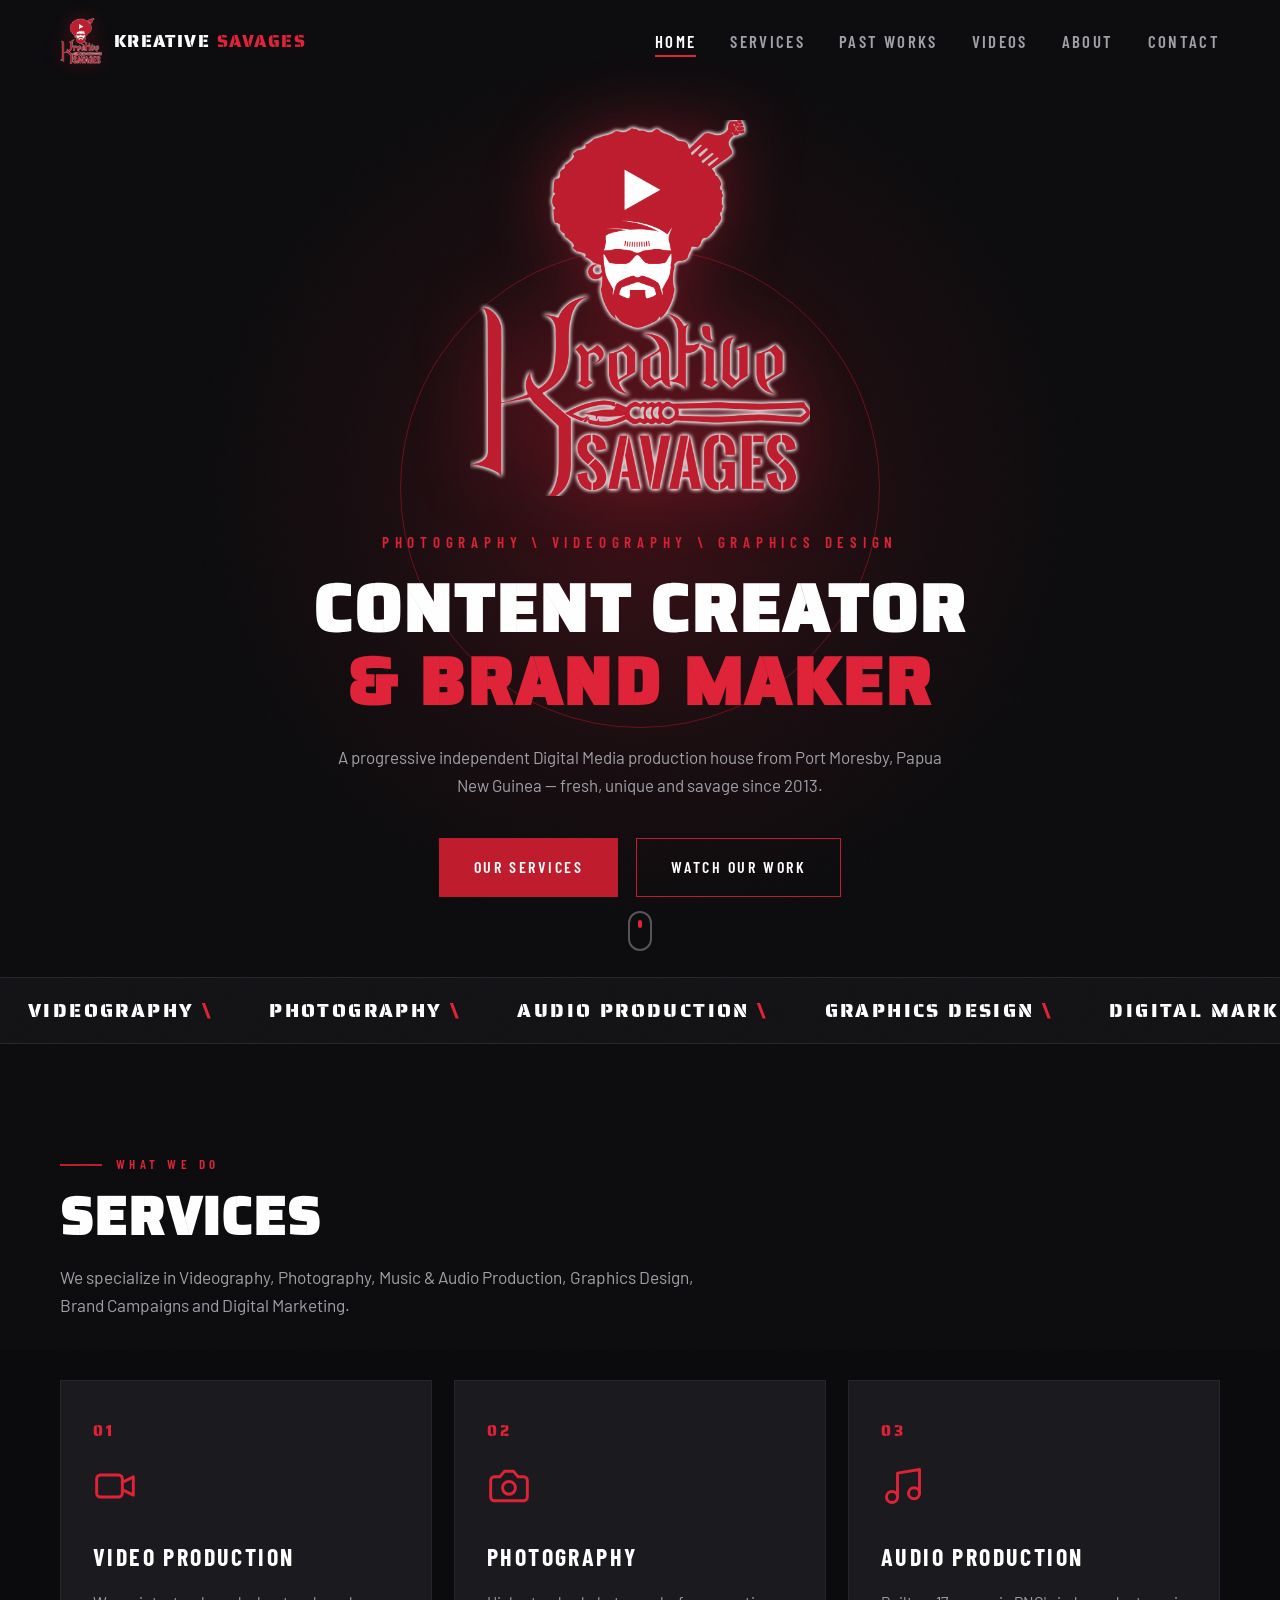
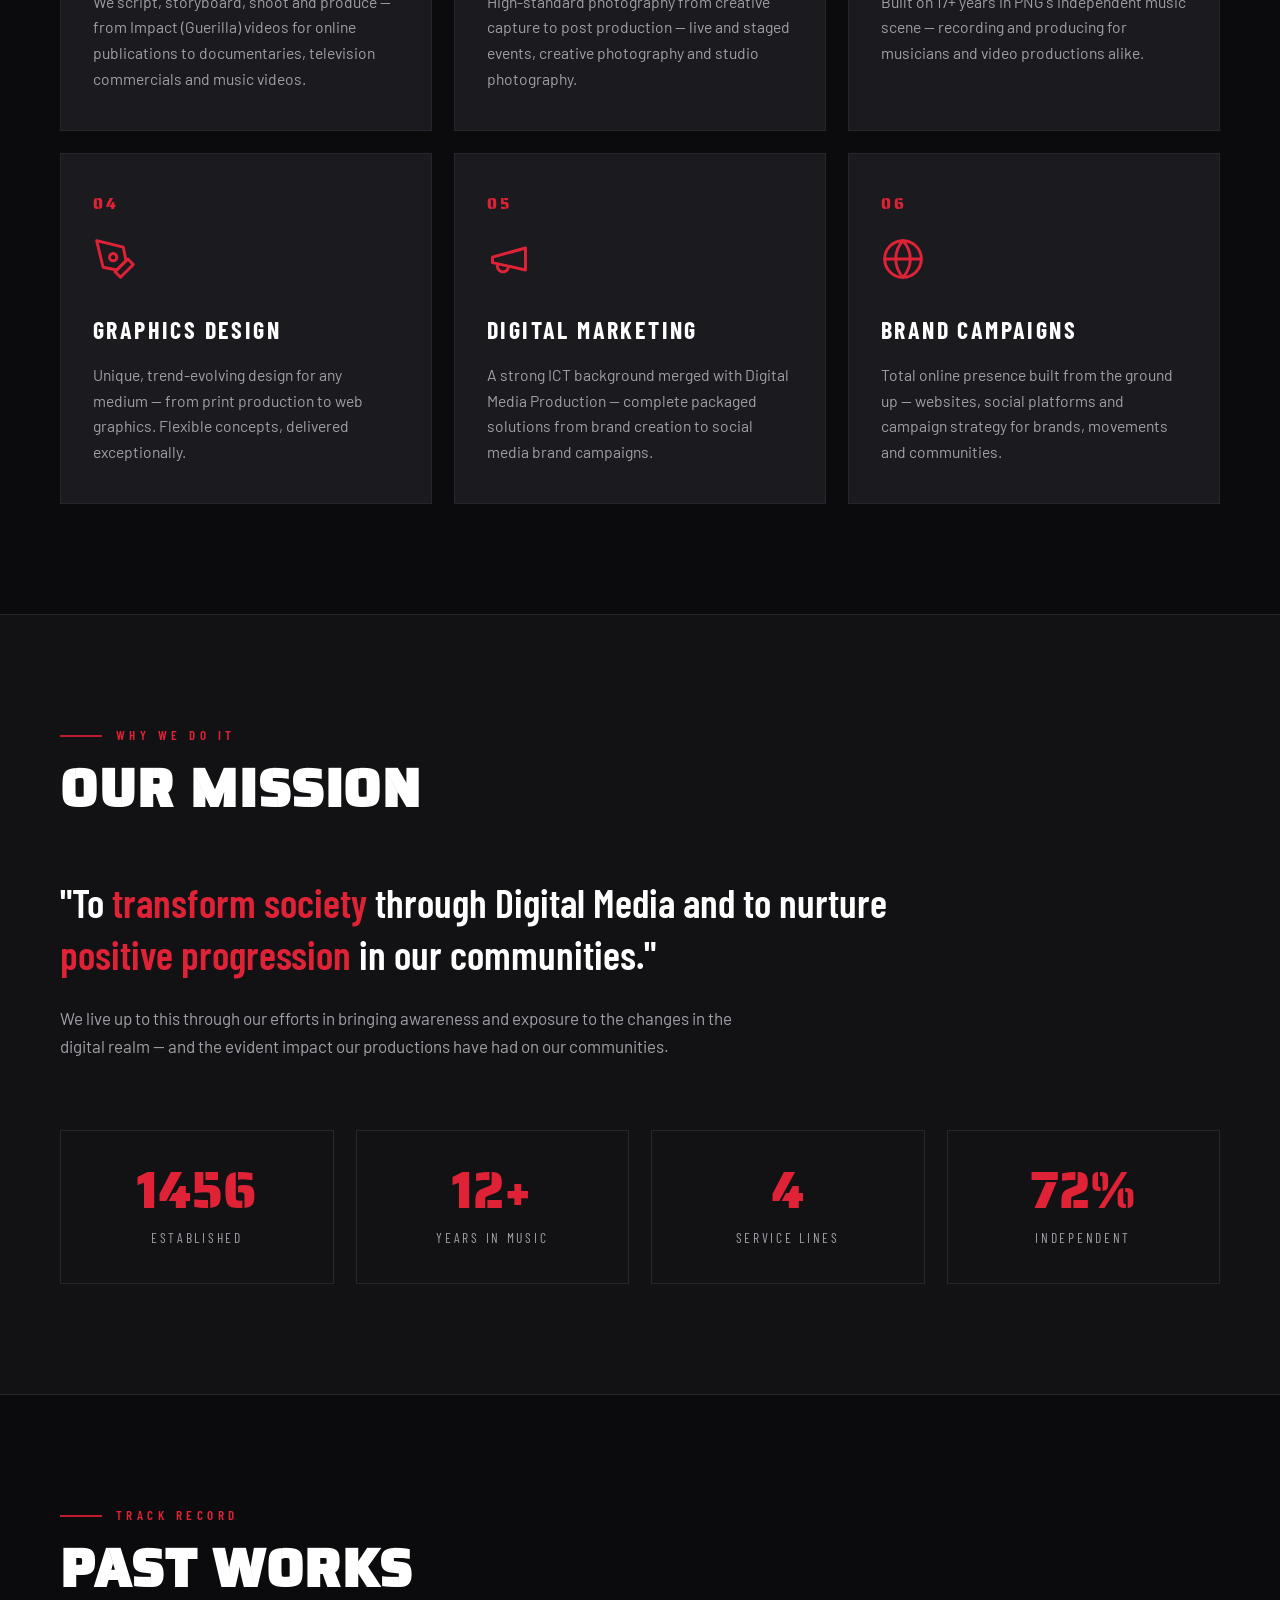
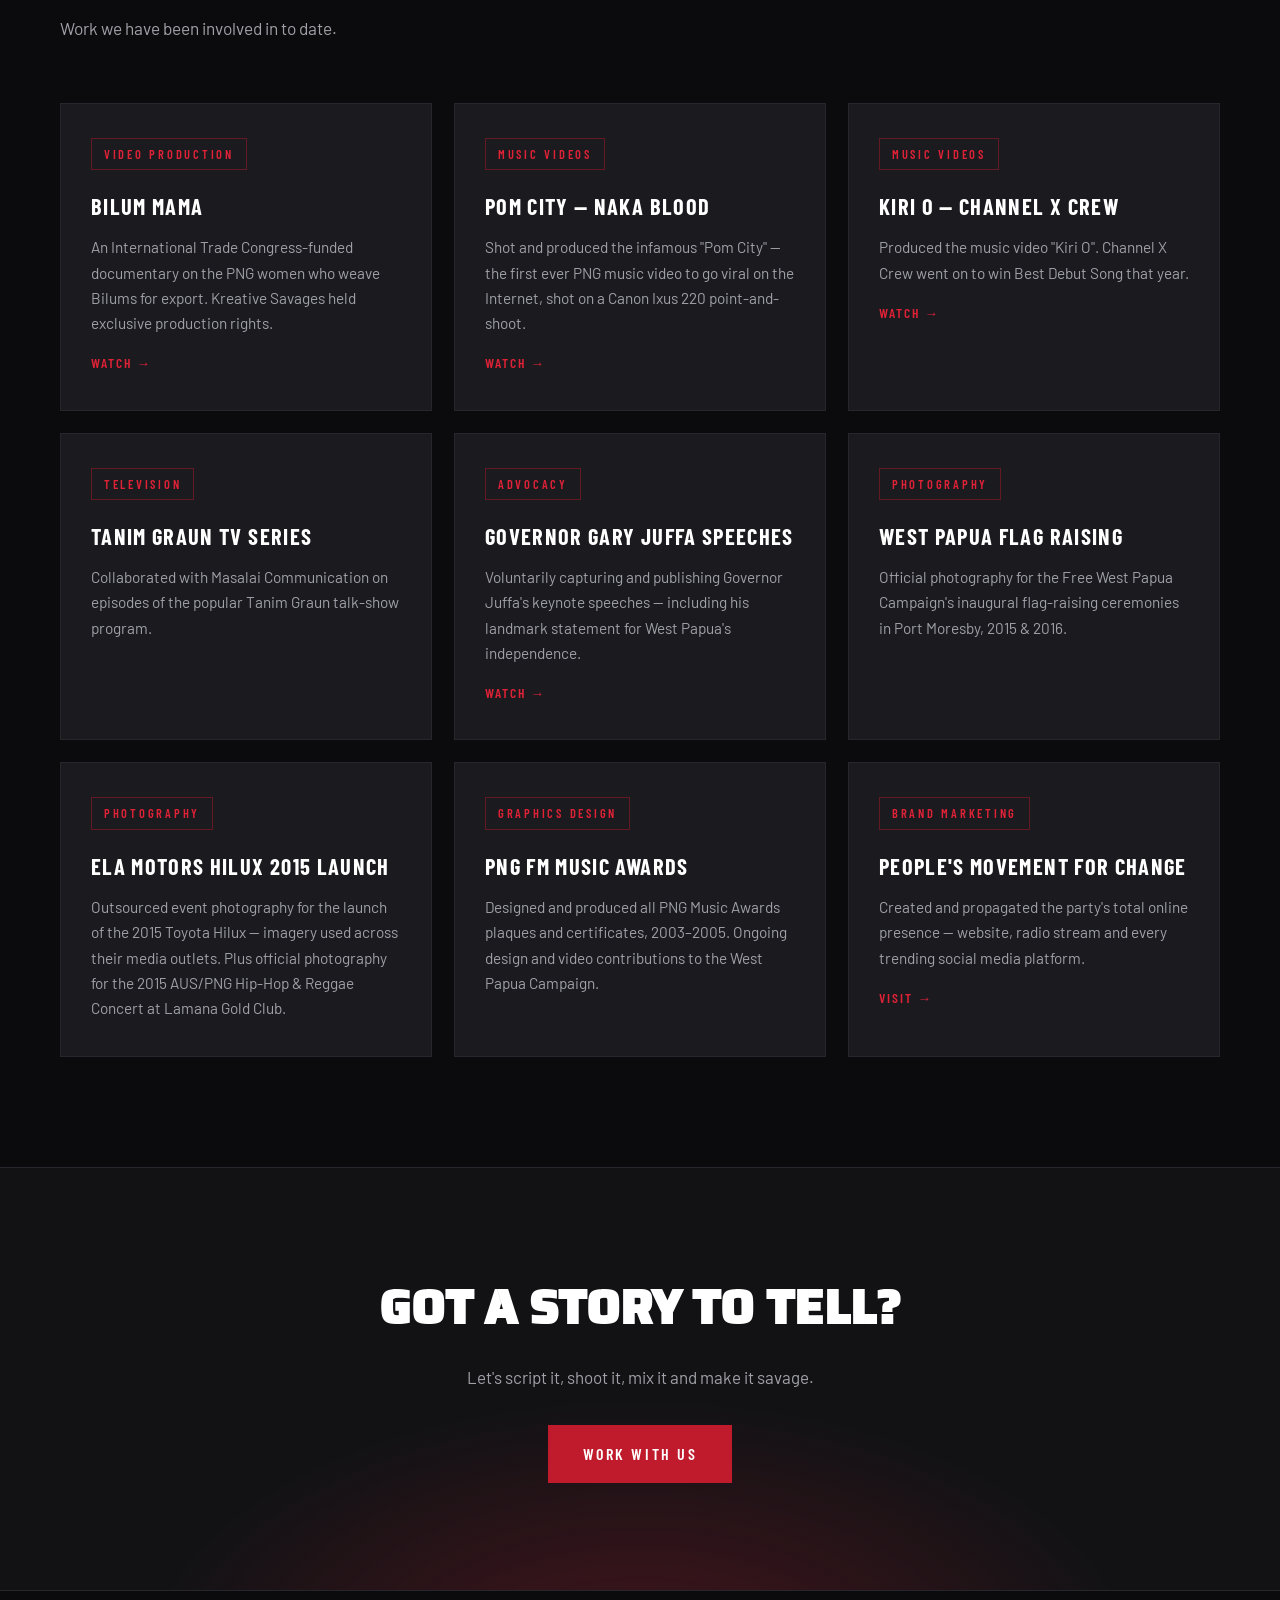
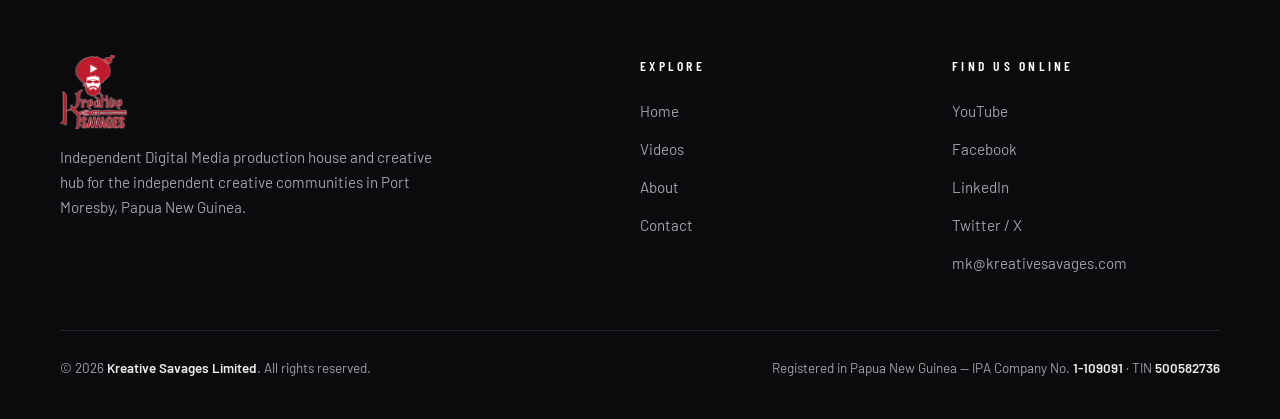
<file: index.html>
<!DOCTYPE html>
<html lang="en">
<head>
<meta charset="UTF-8">
<meta name="viewport" content="width=device-width, initial-scale=1.0">
<title>Kreative Savages — Content Creator &amp; Brand Maker | Port Moresby, PNG</title>
<meta name="description" content="Kreative Savages is an independent Digital Media production house in Port Moresby, Papua New Guinea — videography, photography, audio production, graphics design and digital marketing.">
<meta property="og:title" content="Kreative Savages — Content Creator &amp; Brand Maker">
<meta property="og:description" content="Independent Digital Media production house in Port Moresby, PNG. Videography \ Photography \ Audio \ Graphics \ Digital Marketing.">
<meta property="og:type" content="website">
<meta property="og:image" content="assets/logo-red.png">
<link rel="icon" type="image/png" href="assets/favicon.png">
<link rel="preconnect" href="https://fonts.googleapis.com">
<link rel="preconnect" href="https://fonts.gstatic.com" crossorigin>
<link href="https://fonts.googleapis.com/css2?family=Saira+Stencil+One&family=Barlow+Condensed:wght@500;600;700&family=Barlow:wght@400;500;600&display=swap" rel="stylesheet">
<link rel="stylesheet" href="css/style.css">
</head>
<body>

<header class="nav">
  <div class="wrap nav-inner">
    <a class="nav-brand" href="index.html">
      <img src="assets/logo-red.png" alt="Kreative Savages logo">
      <span>KREATIVE <em>SAVAGES</em></span>
    </a>
    <button class="burger" aria-label="Menu"><span></span><span></span><span></span></button>
    <ul class="nav-links">
      <li><a href="index.html" class="active">Home</a></li>
      <li><a href="index.html#services">Services</a></li>
      <li><a href="index.html#works">Past Works</a></li>
      <li><a href="videos.html">Videos</a></li>
      <li><a href="about.html">About</a></li>
      <li><a href="contact.html">Contact</a></li>
    </ul>
  </div>
</header>

<section class="hero">
  <div class="hero-glow"></div>
  <div class="hero-rings"><i></i><i></i><i></i></div>
  <div class="wrap">
    <img class="hero-logo" src="assets/logo-red.png" alt="Kreative Savages — afro-styled character with play button">
    <p class="hero-kicker">Photography \ Videography \ Graphics Design</p>
    <h1>
      <span class="line"><span>Content Creator</span></span>
      <span class="line"><span>&amp; Brand Maker</span></span>
    </h1>
    <p class="hero-sub">A progressive independent Digital Media production house from Port Moresby, Papua New Guinea — fresh, unique and savage since 2013.</p>
    <div class="hero-cta">
      <a class="btn btn-solid" href="index.html#services">Our Services</a>
      <a class="btn btn-ghost" href="videos.html">Watch Our Work</a>
    </div>
  </div>
  <div class="scroll-hint" aria-hidden="true"></div>
</section>

<div class="marquee" aria-hidden="true">
  <div class="marquee-track">
    <span>Videography <b>\</b></span><span>Photography <b>\</b></span><span>Audio Production <b>\</b></span><span>Graphics Design <b>\</b></span><span>Digital Marketing <b>\</b></span><span>Brand Campaigns <b>\</b></span>
    <span>Videography <b>\</b></span><span>Photography <b>\</b></span><span>Audio Production <b>\</b></span><span>Graphics Design <b>\</b></span><span>Digital Marketing <b>\</b></span><span>Brand Campaigns <b>\</b></span>
  </div>
</div>

<section class="section" id="services">
  <div class="wrap">
    <div class="sec-head reveal">
      <p class="kicker">What We Do</p>
      <h2>Services</h2>
      <p class="lead">We specialize in Videography, Photography, Music &amp; Audio Production, Graphics Design, Brand Campaigns and Digital Marketing.</p>
    </div>
    <div class="services-grid">
      <article class="svc reveal" style="--d:.05s">
        <span class="num">01</span>
        <svg viewBox="0 0 24 24" fill="none" stroke-width="1.6" stroke-linecap="round" stroke-linejoin="round"><rect x="2" y="6" width="14" height="12" rx="2"/><path d="m16 10 6-3v10l-6-3"/></svg>
        <h3>Video Production</h3>
        <p>We script, storyboard, shoot and produce — from Impact (Guerilla) videos for online publications to documentaries, television commercials and music videos.</p>
      </article>
      <article class="svc reveal" style="--d:.12s">
        <span class="num">02</span>
        <svg viewBox="0 0 24 24" fill="none" stroke-width="1.6" stroke-linecap="round" stroke-linejoin="round"><path d="M14.5 4h-5L7 7H4a2 2 0 0 0-2 2v9a2 2 0 0 0 2 2h16a2 2 0 0 0 2-2V9a2 2 0 0 0-2-2h-3l-2.5-3z"/><circle cx="12" cy="13" r="3.5"/></svg>
        <h3>Photography</h3>
        <p>High-standard photography from creative capture to post production — live and staged events, creative photography and studio photography.</p>
      </article>
      <article class="svc reveal" style="--d:.19s">
        <span class="num">03</span>
        <svg viewBox="0 0 24 24" fill="none" stroke-width="1.6" stroke-linecap="round" stroke-linejoin="round"><path d="M9 18V5l12-2v13"/><circle cx="6" cy="18" r="3"/><circle cx="18" cy="16" r="3"/></svg>
        <h3>Audio Production</h3>
        <p>Built on 17+ years in PNG's independent music scene — recording and producing for musicians and video productions alike.</p>
      </article>
      <article class="svc reveal" style="--d:.26s">
        <span class="num">04</span>
        <svg viewBox="0 0 24 24" fill="none" stroke-width="1.6" stroke-linecap="round" stroke-linejoin="round"><path d="M12 19l7-7 3 3-7 7-3-3z"/><path d="M18 13l-1.5-7.5L2 2l3.5 14.5L13 18l5-5z"/><circle cx="11" cy="11" r="2"/></svg>
        <h3>Graphics Design</h3>
        <p>Unique, trend-evolving design for any medium — from print production to web graphics. Flexible concepts, delivered exceptionally.</p>
      </article>
      <article class="svc reveal" style="--d:.33s">
        <span class="num">05</span>
        <svg viewBox="0 0 24 24" fill="none" stroke-width="1.6" stroke-linecap="round" stroke-linejoin="round"><path d="M3 11l18-5v12L3 14v-3z"/><path d="M11.6 16.8a3 3 0 1 1-5.8-1.6"/></svg>
        <h3>Digital Marketing</h3>
        <p>A strong ICT background merged with Digital Media Production — complete packaged solutions from brand creation to social media brand campaigns.</p>
      </article>
      <article class="svc reveal" style="--d:.4s">
        <span class="num">06</span>
        <svg viewBox="0 0 24 24" fill="none" stroke-width="1.6" stroke-linecap="round" stroke-linejoin="round"><circle cx="12" cy="12" r="10"/><path d="M2 12h20M12 2a15.3 15.3 0 0 1 4 10 15.3 15.3 0 0 1-4 10 15.3 15.3 0 0 1-4-10 15.3 15.3 0 0 1 4-10z"/></svg>
        <h3>Brand Campaigns</h3>
        <p>Total online presence built from the ground up — websites, social platforms and campaign strategy for brands, movements and communities.</p>
      </article>
    </div>
  </div>
</section>

<section class="section alt">
  <div class="wrap">
    <div class="sec-head reveal">
      <p class="kicker">Why We Do It</p>
      <h2>Our Mission</h2>
    </div>
    <p class="mission-quote reveal" style="--d:.1s">"To <b>transform society</b> through Digital Media and to nurture <b>positive progression</b> in our communities."</p>
    <p class="mission-note reveal" style="--d:.2s">We live up to this through our efforts in bringing awareness and exposure to the changes in the digital realm — and the evident impact our productions have had on our communities.</p>
    <div class="stats">
      <div class="stat reveal" style="--d:.05s"><span class="n" data-count="2013">0</span><span class="l">Established</span></div>
      <div class="stat reveal" style="--d:.12s"><span class="n" data-count="17" data-suffix="+">0</span><span class="l">Years in Music</span></div>
      <div class="stat reveal" style="--d:.19s"><span class="n" data-count="6">0</span><span class="l">Service Lines</span></div>
      <div class="stat reveal" style="--d:.26s"><span class="n" data-count="100" data-suffix="%">0</span><span class="l">Independent</span></div>
    </div>
  </div>
</section>

<section class="section" id="works">
  <div class="wrap">
    <div class="sec-head reveal">
      <p class="kicker">Track Record</p>
      <h2>Past Works</h2>
      <p class="lead">Work we have been involved in to date.</p>
    </div>
    <div class="works-grid">
      <article class="work reveal" style="--d:.05s">
        <span class="tag">Video Production</span>
        <h3>Bilum Mama</h3>
        <p>An International Trade Congress-funded documentary on the PNG women who weave Bilums for export. Kreative Savages held exclusive production rights.</p>
        <a class="more" href="https://www.youtube.com/watch?v=tHK5zFj7akM" target="_blank" rel="noopener">Watch →</a>
      </article>
      <article class="work reveal" style="--d:.1s">
        <span class="tag">Music Videos</span>
        <h3>Pom City — Naka Blood</h3>
        <p>Shot and produced the infamous "Pom City" — the first ever PNG music video to go viral on the Internet, shot on a Canon Ixus 220 point-and-shoot.</p>
        <a class="more" href="https://www.youtube.com/watch?v=GiLylc9HZiE" target="_blank" rel="noopener">Watch →</a>
      </article>
      <article class="work reveal" style="--d:.15s">
        <span class="tag">Music Videos</span>
        <h3>Kiri O — Channel X Crew</h3>
        <p>Produced the music video "Kiri O". Channel X Crew went on to win Best Debut Song that year.</p>
        <a class="more" href="https://www.youtube.com/watch?v=OfwJJheEgM8" target="_blank" rel="noopener">Watch →</a>
      </article>
      <article class="work reveal" style="--d:.2s">
        <span class="tag">Television</span>
        <h3>Tanim Graun TV Series</h3>
        <p>Collaborated with Masalai Communication on episodes of the popular Tanim Graun talk-show program.</p>
      </article>
      <article class="work reveal" style="--d:.25s">
        <span class="tag">Advocacy</span>
        <h3>Governor Gary Juffa Speeches</h3>
        <p>Voluntarily capturing and publishing Governor Juffa's keynote speeches — including his landmark statement for West Papua's independence.</p>
        <a class="more" href="https://www.youtube.com/watch?v=Cje0vAMVaUA" target="_blank" rel="noopener">Watch →</a>
      </article>
      <article class="work reveal" style="--d:.3s">
        <span class="tag">Photography</span>
        <h3>West Papua Flag Raising</h3>
        <p>Official photography for the Free West Papua Campaign's inaugural flag-raising ceremonies in Port Moresby, 2015 &amp; 2016.</p>
      </article>
      <article class="work reveal" style="--d:.35s">
        <span class="tag">Photography</span>
        <h3>Ela Motors Hilux 2015 Launch</h3>
        <p>Outsourced event photography for the launch of the 2015 Toyota Hilux — imagery used across their media outlets. Plus official photography for the 2015 AUS/PNG Hip-Hop &amp; Reggae Concert at Lamana Gold Club.</p>
      </article>
      <article class="work reveal" style="--d:.4s">
        <span class="tag">Graphics Design</span>
        <h3>PNG FM Music Awards</h3>
        <p>Designed and produced all PNG Music Awards plaques and certificates, 2003–2005. Ongoing design and video contributions to the West Papua Campaign.</p>
      </article>
      <article class="work reveal" style="--d:.45s">
        <span class="tag">Brand Marketing</span>
        <h3>People's Movement for Change</h3>
        <p>Created and propagated the party's total online presence — website, radio stream and every trending social media platform.</p>
        <a class="more" href="https://www.pmfcparty.com" target="_blank" rel="noopener">Visit →</a>
      </article>
    </div>
  </div>
</section>

<section class="cta-band">
  <div class="wrap reveal">
    <h2>Got a story to tell?</h2>
    <p>Let's script it, shoot it, mix it and make it savage.</p>
    <a class="btn btn-solid" href="contact.html">Work With Us</a>
  </div>
</section>

<footer>
  <div class="wrap">
    <div class="foot-grid">
      <div class="foot-brand">
        <img src="assets/logo-red.png" alt="Kreative Savages logo">
        <p>Independent Digital Media production house and creative hub for the independent creative communities in Port Moresby, Papua New Guinea.</p>
      </div>
      <div>
        <h4>Explore</h4>
        <ul>
          <li><a href="index.html">Home</a></li>
          <li><a href="videos.html">Videos</a></li>
          <li><a href="about.html">About</a></li>
          <li><a href="contact.html">Contact</a></li>
        </ul>
      </div>
      <div>
        <h4>Find Us Online</h4>
        <ul>
          <li><a href="https://www.youtube.com/@kreativesavages" target="_blank" rel="noopener">YouTube</a></li>
          <li><a href="https://www.facebook.com/kreativesavages" target="_blank" rel="noopener">Facebook</a></li>
          <li><a href="https://www.linkedin.com/company/kreativesavages" target="_blank" rel="noopener">LinkedIn</a></li>
          <li><a href="https://twitter.com/kreativesavages" target="_blank" rel="noopener">Twitter / X</a></li>
          <li><a href="mailto:mk@kreativesavages.com">mk@kreativesavages.com</a></li>
        </ul>
      </div>
    </div>
    <div class="foot-legal">
      <span>© <span id="year"></span> <b>Kreative Savages Limited</b>. All rights reserved.</span>
      <span>Registered in Papua New Guinea — IPA Company No. <b>1-109091</b> · TIN <b>500582736</b></span>
    </div>
  </div>
</footer>

<script src="js/main.js"></script>
</body>
</html>
</file>
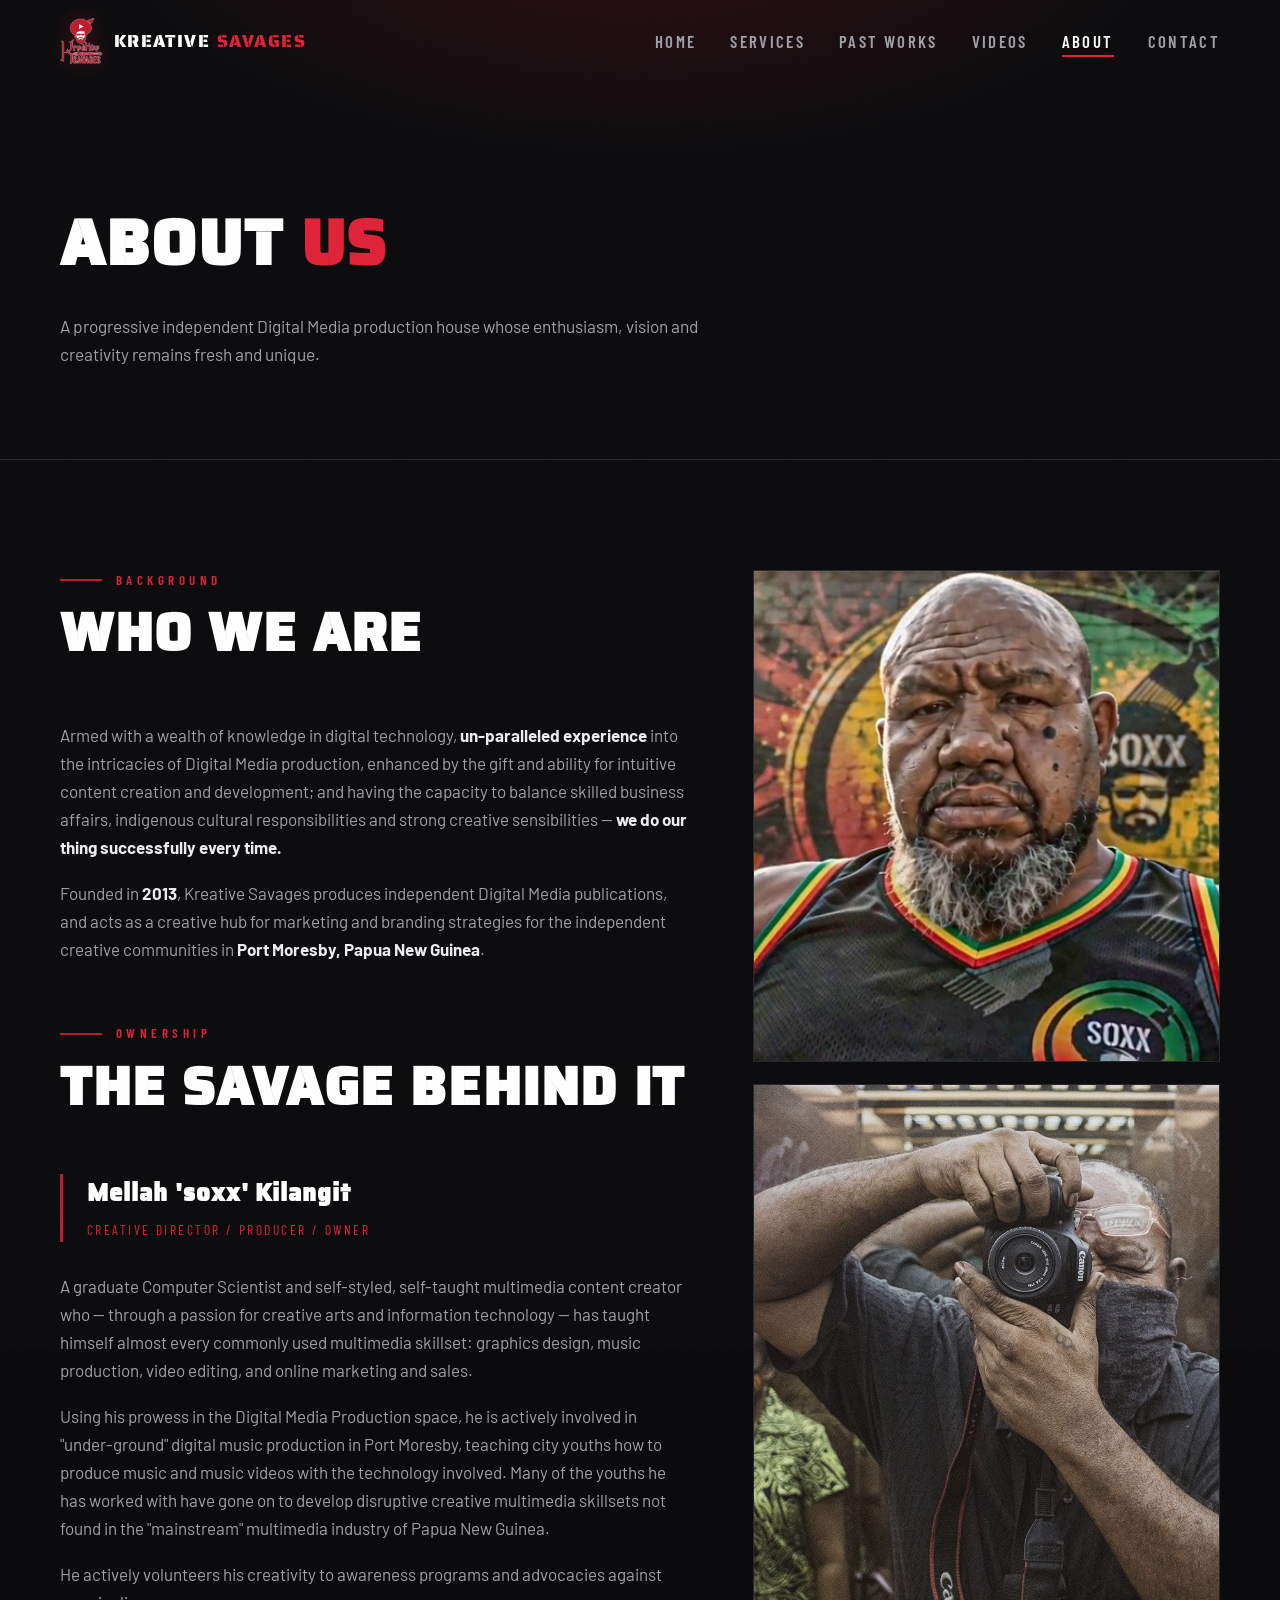
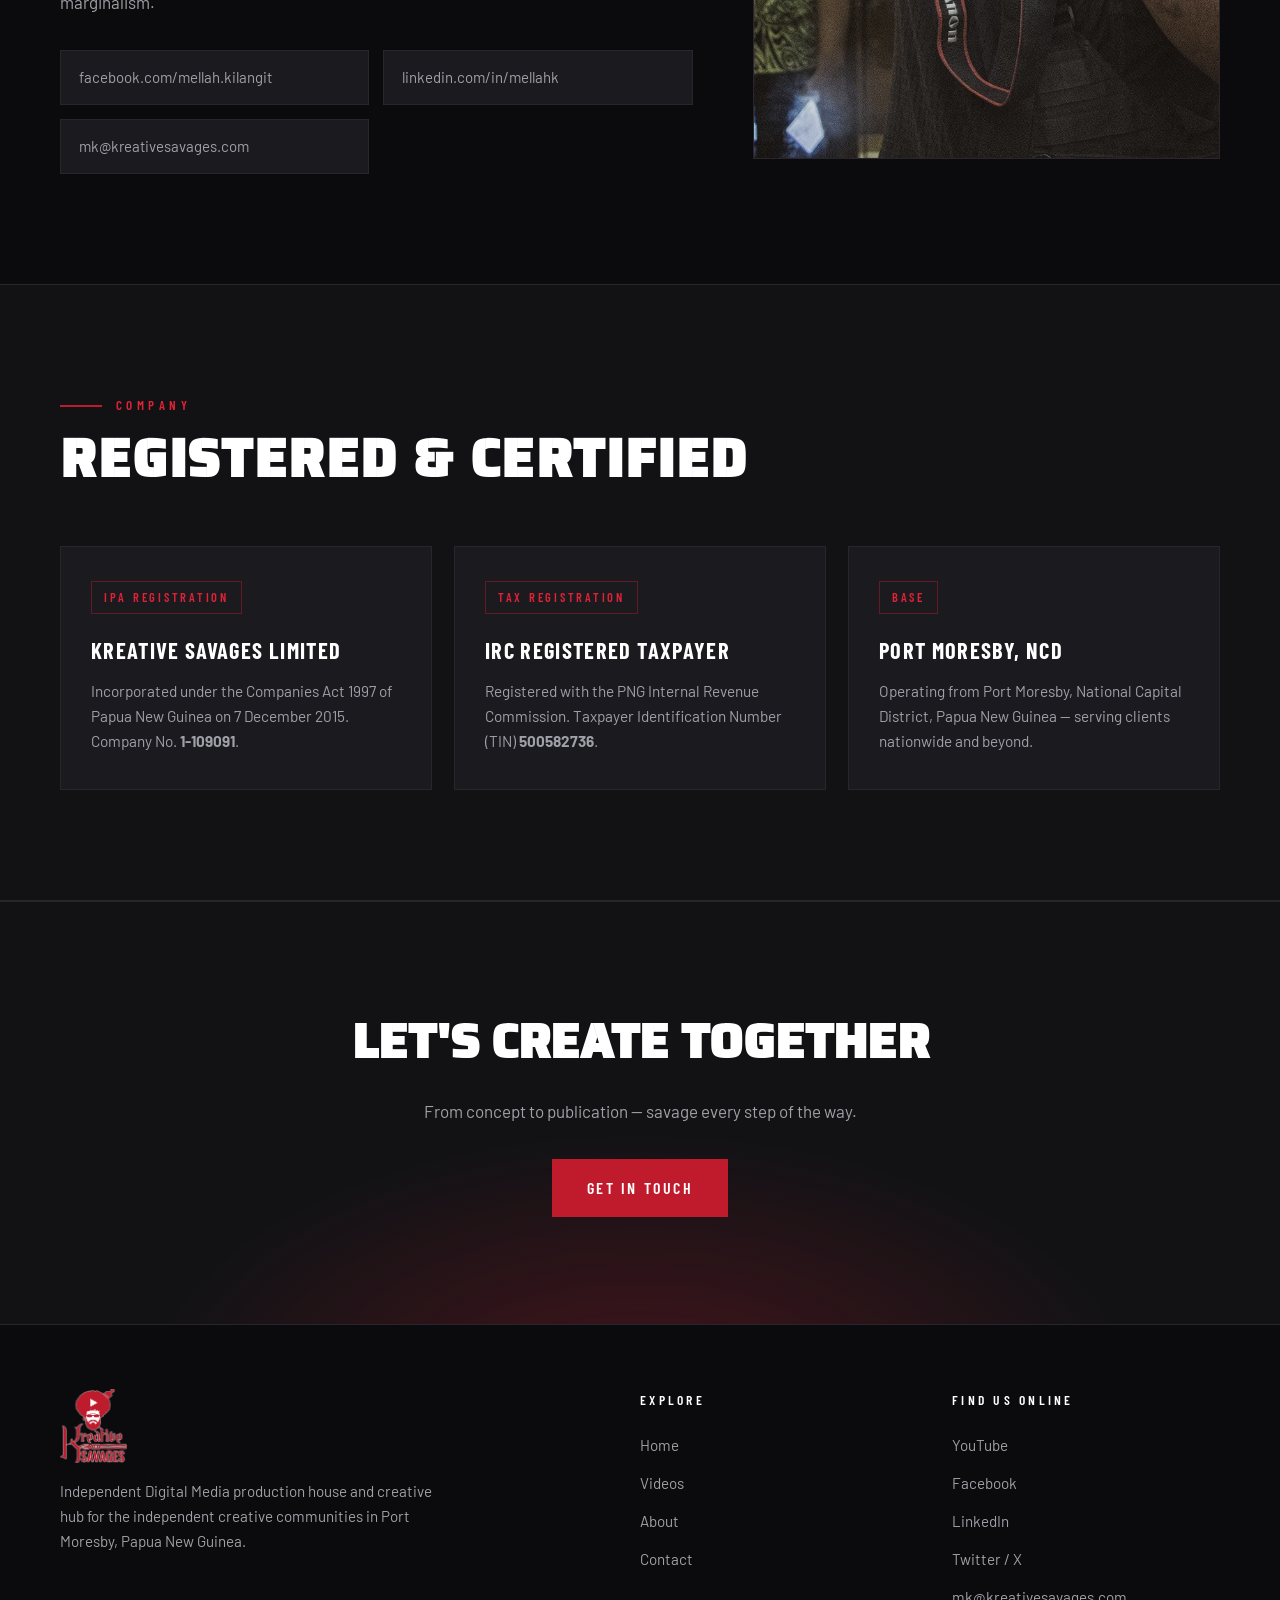
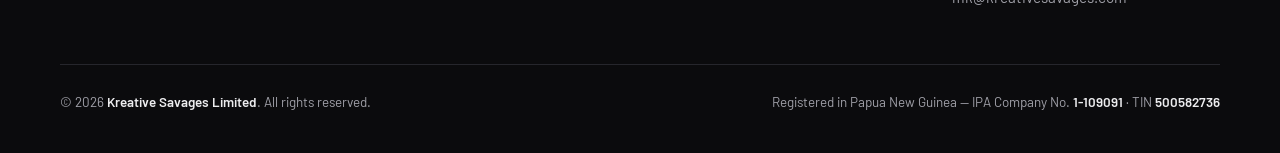
<file: about.html>
<!DOCTYPE html>
<html lang="en">
<head>
<meta charset="UTF-8">
<meta name="viewport" content="width=device-width, initial-scale=1.0">
<title>About — Kreative Savages</title>
<meta name="description" content="Kreative Savages is a progressive independent Digital Media production house founded in 2013 in Port Moresby, Papua New Guinea, owned by Mellah 'soxx' Kilangit.">
<link rel="icon" type="image/png" href="assets/favicon.png">
<link rel="preconnect" href="https://fonts.googleapis.com">
<link rel="preconnect" href="https://fonts.gstatic.com" crossorigin>
<link href="https://fonts.googleapis.com/css2?family=Saira+Stencil+One&family=Barlow+Condensed:wght@500;600;700&family=Barlow:wght@400;500;600&display=swap" rel="stylesheet">
<link rel="stylesheet" href="css/style.css">
</head>
<body>

<header class="nav">
  <div class="wrap nav-inner">
    <a class="nav-brand" href="index.html">
      <img src="assets/logo-red.png" alt="Kreative Savages logo">
      <span>KREATIVE <em>SAVAGES</em></span>
    </a>
    <button class="burger" aria-label="Menu"><span></span><span></span><span></span></button>
    <ul class="nav-links">
      <li><a href="index.html">Home</a></li>
      <li><a href="index.html#services">Services</a></li>
      <li><a href="index.html#works">Past Works</a></li>
      <li><a href="videos.html">Videos</a></li>
      <li><a href="about.html" class="active">About</a></li>
      <li><a href="contact.html">Contact</a></li>
    </ul>
  </div>
</header>

<section class="page-hero">
  <div class="wrap">
    <h1>About <span class="text-red">Us</span></h1>
    <p>A progressive independent Digital Media production house whose enthusiasm, vision and creativity remains fresh and unique.</p>
  </div>
</section>

<section class="section">
  <div class="wrap">
    <div class="about-grid">
      <div class="about-copy">
        <div class="sec-head reveal">
          <p class="kicker">Background</p>
          <h2>Who We Are</h2>
        </div>
        <p class="reveal" style="--d:.05s">Armed with a wealth of knowledge in digital technology, <strong>un-paralleled experience</strong> into the intricacies of Digital Media production, enhanced by the gift and ability for intuitive content creation and development; and having the capacity to balance skilled business affairs, indigenous cultural responsibilities and strong creative sensibilities — <strong>we do our thing successfully every time.</strong></p>
        <p class="reveal" style="--d:.1s">Founded in <strong>2013</strong>, Kreative Savages produces independent Digital Media publications, and acts as a creative hub for marketing and branding strategies for the independent creative communities in <strong>Port Moresby, Papua New Guinea</strong>.</p>

        <div class="sec-head reveal" style="margin-top:60px; --d:.05s">
          <p class="kicker">Ownership</p>
          <h2>The Savage Behind It</h2>
        </div>
        <div class="owner-card reveal" style="--d:.08s">
          <h3>Mellah 'soxx' Kilangit</h3>
          <span>Creative Director / Producer / Owner</span>
        </div>
        <p class="reveal" style="--d:.12s">A graduate Computer Scientist and self-styled, self-taught multimedia content creator who — through a passion for creative arts and information technology — has taught himself almost every commonly used multimedia skillset: graphics design, music production, video editing, and online marketing and sales.</p>
        <p class="reveal" style="--d:.16s">Using his prowess in the Digital Media Production space, he is actively involved in "under-ground" digital music production in Port Moresby, teaching city youths how to produce music and music videos with the technology involved. Many of the youths he has worked with have gone on to develop disruptive creative multimedia skillsets not found in the "mainstream" multimedia industry of Papua New Guinea.</p>
        <p class="reveal" style="--d:.2s">He actively volunteers his creativity to awareness programs and advocacies against marginalism.</p>

        <ul class="online-list reveal" style="--d:.24s">
          <li><a href="https://www.facebook.com/mellah.kilangit" target="_blank" rel="noopener">facebook.com/mellah.kilangit</a></li>
          <li><a href="https://www.linkedin.com/in/mellahk" target="_blank" rel="noopener">linkedin.com/in/mellahk</a></li>
          <li><a href="mailto:mk@kreativesavages.com">mk@kreativesavages.com</a></li>
        </ul>
      </div>

      <div class="owner-photos">
        <figure class="reveal" style="--d:.1s"><img src="assets/owner-portrait.jpg" alt="Mellah 'soxx' Kilangit — portrait"></figure>
        <figure class="reveal" style="--d:.2s"><img src="assets/owner.jpg" alt="Mellah 'soxx' Kilangit behind the camera"></figure>
      </div>
    </div>
  </div>
</section>

<section class="section alt">
  <div class="wrap">
    <div class="sec-head reveal">
      <p class="kicker">Company</p>
      <h2>Registered &amp; Certified</h2>
    </div>
    <div class="works-grid">
      <article class="work reveal" style="--d:.05s">
        <span class="tag">IPA Registration</span>
        <h3>Kreative Savages Limited</h3>
        <p>Incorporated under the Companies Act 1997 of Papua New Guinea on 7 December 2015. Company No. <strong>1-109091</strong>.</p>
      </article>
      <article class="work reveal" style="--d:.12s">
        <span class="tag">Tax Registration</span>
        <h3>IRC Registered Taxpayer</h3>
        <p>Registered with the PNG Internal Revenue Commission. Taxpayer Identification Number (TIN) <strong>500582736</strong>.</p>
      </article>
      <article class="work reveal" style="--d:.19s">
        <span class="tag">Base</span>
        <h3>Port Moresby, NCD</h3>
        <p>Operating from Port Moresby, National Capital District, Papua New Guinea — serving clients nationwide and beyond.</p>
      </article>
    </div>
  </div>
</section>

<section class="cta-band">
  <div class="wrap reveal">
    <h2>Let's create together</h2>
    <p>From concept to publication — savage every step of the way.</p>
    <a class="btn btn-solid" href="contact.html">Get In Touch</a>
  </div>
</section>

<footer>
  <div class="wrap">
    <div class="foot-grid">
      <div class="foot-brand">
        <img src="assets/logo-red.png" alt="Kreative Savages logo">
        <p>Independent Digital Media production house and creative hub for the independent creative communities in Port Moresby, Papua New Guinea.</p>
      </div>
      <div>
        <h4>Explore</h4>
        <ul>
          <li><a href="index.html">Home</a></li>
          <li><a href="videos.html">Videos</a></li>
          <li><a href="about.html">About</a></li>
          <li><a href="contact.html">Contact</a></li>
        </ul>
      </div>
      <div>
        <h4>Find Us Online</h4>
        <ul>
          <li><a href="https://www.youtube.com/@kreativesavages" target="_blank" rel="noopener">YouTube</a></li>
          <li><a href="https://www.facebook.com/kreativesavages" target="_blank" rel="noopener">Facebook</a></li>
          <li><a href="https://www.linkedin.com/company/kreativesavages" target="_blank" rel="noopener">LinkedIn</a></li>
          <li><a href="https://twitter.com/kreativesavages" target="_blank" rel="noopener">Twitter / X</a></li>
          <li><a href="mailto:mk@kreativesavages.com">mk@kreativesavages.com</a></li>
        </ul>
      </div>
    </div>
    <div class="foot-legal">
      <span>© <span id="year"></span> <b>Kreative Savages Limited</b>. All rights reserved.</span>
      <span>Registered in Papua New Guinea — IPA Company No. <b>1-109091</b> · TIN <b>500582736</b></span>
    </div>
  </div>
</footer>

<script src="js/main.js"></script>
</body>
</html>
</file>
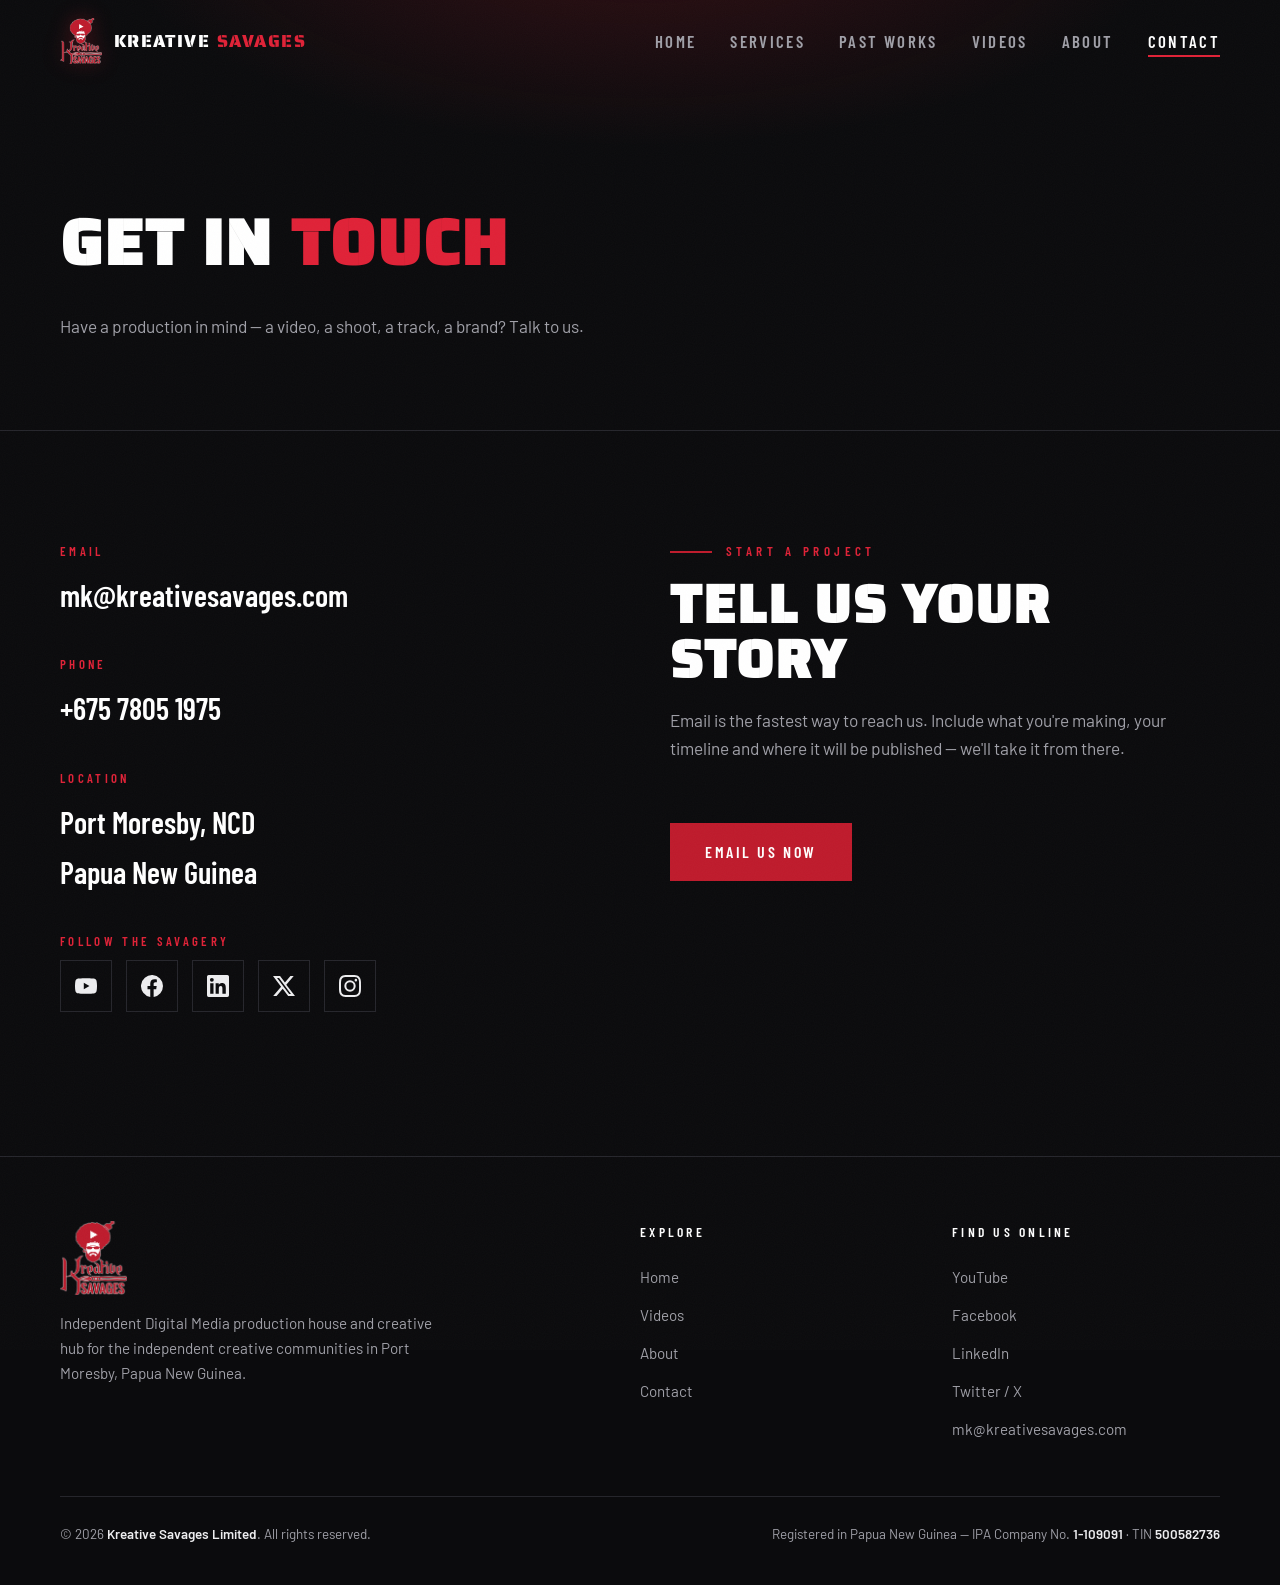
<file: contact.html>
<!DOCTYPE html>
<html lang="en">
<head>
<meta charset="UTF-8">
<meta name="viewport" content="width=device-width, initial-scale=1.0">
<title>Contact — Kreative Savages</title>
<meta name="description" content="Get in touch with Kreative Savages — Digital Media production house in Port Moresby, Papua New Guinea.">
<link rel="icon" type="image/png" href="assets/favicon.png">
<link rel="preconnect" href="https://fonts.googleapis.com">
<link rel="preconnect" href="https://fonts.gstatic.com" crossorigin>
<link href="https://fonts.googleapis.com/css2?family=Saira+Stencil+One&family=Barlow+Condensed:wght@500;600;700&family=Barlow:wght@400;500;600&display=swap" rel="stylesheet">
<link rel="stylesheet" href="css/style.css">
</head>
<body>

<header class="nav">
  <div class="wrap nav-inner">
    <a class="nav-brand" href="index.html">
      <img src="assets/logo-red.png" alt="Kreative Savages logo">
      <span>KREATIVE <em>SAVAGES</em></span>
    </a>
    <button class="burger" aria-label="Menu"><span></span><span></span><span></span></button>
    <ul class="nav-links">
      <li><a href="index.html">Home</a></li>
      <li><a href="index.html#services">Services</a></li>
      <li><a href="index.html#works">Past Works</a></li>
      <li><a href="videos.html">Videos</a></li>
      <li><a href="about.html">About</a></li>
      <li><a href="contact.html" class="active">Contact</a></li>
    </ul>
  </div>
</header>

<section class="page-hero">
  <div class="wrap">
    <h1>Get In <span class="text-red">Touch</span></h1>
    <p>Have a production in mind — a video, a shoot, a track, a brand? Talk to us.</p>
  </div>
</section>

<section class="section">
  <div class="wrap">
    <div class="contact-grid">
      <div>
        <div class="contact-item reveal" style="--d:.05s">
          <span class="l">Email</span>
          <a class="big" href="mailto:mk@kreativesavages.com">mk@kreativesavages.com</a>
        </div>
        <div class="contact-item reveal" style="--d:.1s">
          <span class="l">Phone</span>
          <a class="big" href="tel:+67578051975">+675 7805 1975</a>
        </div>
        <div class="contact-item reveal" style="--d:.15s">
          <span class="l">Location</span>
          <p class="big">Port Moresby, NCD<br>Papua New Guinea</p>
        </div>
        <div class="contact-item reveal" style="--d:.2s">
          <span class="l">Follow the Savagery</span>
          <div class="social-row">
            <a href="https://www.youtube.com/@kreativesavages" target="_blank" rel="noopener" aria-label="YouTube">
              <svg viewBox="0 0 24 24"><path d="M23.5 6.2a3 3 0 0 0-2.1-2.1C19.5 3.5 12 3.5 12 3.5s-7.5 0-9.4.6A3 3 0 0 0 .5 6.2 31.3 31.3 0 0 0 0 12a31.3 31.3 0 0 0 .5 5.8 3 3 0 0 0 2.1 2.1c1.9.6 9.4.6 9.4.6s7.5 0 9.4-.6a3 3 0 0 0 2.1-2.1A31.3 31.3 0 0 0 24 12a31.3 31.3 0 0 0-.5-5.8zM9.6 15.6V8.4L15.8 12z"/></svg>
            </a>
            <a href="https://www.facebook.com/kreativesavages" target="_blank" rel="noopener" aria-label="Facebook">
              <svg viewBox="0 0 24 24"><path d="M24 12a12 12 0 1 0-13.9 11.9v-8.4H7.1V12h3V9.4c0-3 1.8-4.7 4.5-4.7 1.3 0 2.7.2 2.7.2v3h-1.5c-1.5 0-2 1-2 1.9V12h3.3l-.5 3.5h-2.8v8.4A12 12 0 0 0 24 12z"/></svg>
            </a>
            <a href="https://www.linkedin.com/company/kreativesavages" target="_blank" rel="noopener" aria-label="LinkedIn">
              <svg viewBox="0 0 24 24"><path d="M20.4 20.5h-3.6v-5.6c0-1.3 0-3-1.8-3s-2.1 1.4-2.1 2.9v5.7H9.4V9h3.4v1.6a3.7 3.7 0 0 1 3.4-1.9c3.6 0 4.3 2.4 4.3 5.5v6.3zM5.3 7.4a2.1 2.1 0 1 1 0-4.2 2.1 2.1 0 0 1 0 4.2zm1.8 13.1H3.5V9h3.6v11.5zM22.2 0H1.8A1.8 1.8 0 0 0 0 1.7v20.5A1.8 1.8 0 0 0 1.8 24h20.4a1.8 1.8 0 0 0 1.8-1.8V1.7A1.8 1.8 0 0 0 22.2 0z"/></svg>
            </a>
            <a href="https://twitter.com/kreativesavages" target="_blank" rel="noopener" aria-label="Twitter / X">
              <svg viewBox="0 0 24 24"><path d="M18.9 1.2h3.7l-8.1 9.3L24 22.8h-7.5l-5.9-7.7-6.7 7.7H.2l8.6-9.9L0 1.2h7.7l5.3 7 6-7zm-1.3 19.4h2L6.6 3.3h-2.2l13.2 17.3z"/></svg>
            </a>
            <a href="https://instagram.com/kreativesavages" target="_blank" rel="noopener" aria-label="Instagram">
              <svg viewBox="0 0 24 24"><path d="M12 2.2c3.2 0 3.6 0 4.9.1 3.3.1 4.8 1.7 4.9 4.9.1 1.3.1 1.6.1 4.8s0 3.6-.1 4.8c-.1 3.2-1.7 4.8-4.9 4.9-1.3.1-1.6.1-4.9.1s-3.6 0-4.8-.1c-3.3-.1-4.8-1.7-4.9-4.9-.1-1.3-.1-1.6-.1-4.8s0-3.6.1-4.8C2.4 4 4 2.4 7.2 2.3 8.4 2.2 8.8 2.2 12 2.2zM12 0C8.7 0 8.3 0 7.1.1 2.7.3.3 2.7.1 7.1 0 8.3 0 8.7 0 12s0 3.7.1 4.9c.2 4.4 2.6 6.8 7 7 1.2.1 1.6.1 4.9.1s3.7 0 4.9-.1c4.4-.2 6.8-2.6 7-7 .1-1.2.1-1.6.1-4.9s0-3.7-.1-4.9c-.2-4.4-2.6-6.8-7-7C15.7 0 15.3 0 12 0zm0 5.8A6.2 6.2 0 1 0 18.2 12 6.2 6.2 0 0 0 12 5.8zm0 10.2A4 4 0 1 1 16 12a4 4 0 0 1-4 4zm6.4-11.8a1.4 1.4 0 1 0 1.4 1.4 1.4 1.4 0 0 0-1.4-1.4z"/></svg>
            </a>
          </div>
        </div>
      </div>

      <div>
        <div class="sec-head reveal" style="--d:.1s">
          <p class="kicker">Start a Project</p>
          <h2>Tell Us Your Story</h2>
          <p class="lead">Email is the fastest way to reach us. Include what you're making, your timeline and where it will be published — we'll take it from there.</p>
        </div>
        <a class="btn btn-solid reveal" style="--d:.2s" href="mailto:mk@kreativesavages.com?subject=Project%20Enquiry%20—%20Kreative%20Savages">Email Us Now</a>
      </div>
    </div>
  </div>
</section>

<footer>
  <div class="wrap">
    <div class="foot-grid">
      <div class="foot-brand">
        <img src="assets/logo-red.png" alt="Kreative Savages logo">
        <p>Independent Digital Media production house and creative hub for the independent creative communities in Port Moresby, Papua New Guinea.</p>
      </div>
      <div>
        <h4>Explore</h4>
        <ul>
          <li><a href="index.html">Home</a></li>
          <li><a href="videos.html">Videos</a></li>
          <li><a href="about.html">About</a></li>
          <li><a href="contact.html">Contact</a></li>
        </ul>
      </div>
      <div>
        <h4>Find Us Online</h4>
        <ul>
          <li><a href="https://www.youtube.com/@kreativesavages" target="_blank" rel="noopener">YouTube</a></li>
          <li><a href="https://www.facebook.com/kreativesavages" target="_blank" rel="noopener">Facebook</a></li>
          <li><a href="https://www.linkedin.com/company/kreativesavages" target="_blank" rel="noopener">LinkedIn</a></li>
          <li><a href="https://twitter.com/kreativesavages" target="_blank" rel="noopener">Twitter / X</a></li>
          <li><a href="mailto:mk@kreativesavages.com">mk@kreativesavages.com</a></li>
        </ul>
      </div>
    </div>
    <div class="foot-legal">
      <span>© <span id="year"></span> <b>Kreative Savages Limited</b>. All rights reserved.</span>
      <span>Registered in Papua New Guinea — IPA Company No. <b>1-109091</b> · TIN <b>500582736</b></span>
    </div>
  </div>
</footer>

<script src="js/main.js"></script>
</body>
</html>
</file>
<file: css/style.css>
/* ============================================================
   KREATIVE SAVAGES — brand stylesheet
   Brand red sampled from company profile PDF: #BF1B2C
   ============================================================ */

:root {
  --red: #bf1b2c;
  --red-bright: #e02237;
  --red-deep: #7d0f1c;
  --bg: #0b0b0d;
  --bg-2: #121215;
  --bg-3: #1a1a1f;
  --line: #26262c;
  --text: #ededef;
  --muted: #a0a0a8;
  --font-display: "Saira Stencil One", sans-serif;
  --font-head: "Barlow Condensed", sans-serif;
  --font-body: "Barlow", sans-serif;
}

* { margin: 0; padding: 0; box-sizing: border-box; }

html { scroll-behavior: smooth; }

body {
  background: var(--bg);
  color: var(--text);
  font-family: var(--font-body);
  font-size: 17px;
  line-height: 1.65;
  overflow-x: hidden;
  -webkit-font-smoothing: antialiased;
}

::selection { background: var(--red); color: #fff; }

img { max-width: 100%; display: block; }
a { color: inherit; text-decoration: none; }

.wrap { width: min(1160px, 92%); margin: 0 auto; }

/* ---------- grain overlay ---------- */
body::after {
  content: "";
  position: fixed;
  inset: -50%;
  width: 200%;
  height: 200%;
  pointer-events: none;
  z-index: 2000;
  opacity: 0.05;
  background-image: url("data:image/svg+xml,%3Csvg xmlns='http://www.w3.org/2000/svg' width='240' height='240'%3E%3Cfilter id='n'%3E%3CfeTurbulence type='fractalNoise' baseFrequency='0.9' numOctaves='2'/%3E%3C/filter%3E%3Crect width='240' height='240' filter='url(%23n)' opacity='0.55'/%3E%3C/svg%3E");
  animation: grain 7s steps(10) infinite;
}
@keyframes grain {
  0%,100% { transform: translate(0,0); }
  20% { transform: translate(-3%,2%); }
  40% { transform: translate(2%,-3%); }
  60% { transform: translate(-2%,-2%); }
  80% { transform: translate(3%,3%); }
}

/* ---------- nav ---------- */
.nav {
  position: fixed;
  top: 0; left: 0; right: 0;
  z-index: 1000;
  padding: 18px 0;
  transition: background .35s ease, padding .35s ease, box-shadow .35s ease;
}
.nav.scrolled {
  padding: 10px 0;
  background: rgba(11,11,13,.88);
  backdrop-filter: blur(14px);
  -webkit-backdrop-filter: blur(14px);
  box-shadow: 0 1px 0 var(--line);
}
.nav-inner { display: flex; align-items: center; justify-content: space-between; }
.nav-brand { display: flex; align-items: center; gap: 12px; }
.nav-brand img { height: 46px; width: auto; filter: drop-shadow(0 0 10px rgba(191,27,44,.35)); }
.nav-brand span {
  font-family: var(--font-display);
  font-size: 1.15rem;
  letter-spacing: .08em;
  color: #fff;
  white-space: nowrap;
}
.nav-brand span em { font-style: normal; color: var(--red-bright); }

.nav-links { display: flex; gap: 34px; list-style: none; }
.nav-links a {
  font-family: var(--font-head);
  font-weight: 600;
  font-size: 1.05rem;
  letter-spacing: .14em;
  text-transform: uppercase;
  color: var(--muted);
  position: relative;
  padding: 4px 0;
  transition: color .25s;
}
.nav-links a::after {
  content: "";
  position: absolute;
  left: 0; bottom: -2px;
  width: 100%; height: 2px;
  background: var(--red-bright);
  transform: scaleX(0);
  transform-origin: right;
  transition: transform .3s ease;
}
.nav-links a:hover, .nav-links a.active { color: #fff; }
.nav-links a:hover::after, .nav-links a.active::after {
  transform: scaleX(1);
  transform-origin: left;
}

.burger {
  display: none;
  background: none; border: 0; cursor: pointer;
  width: 40px; height: 40px;
  position: relative;
  z-index: 1101;
}
.burger span {
  display: block; width: 26px; height: 2px;
  background: #fff; margin: 6px auto;
  transition: transform .3s, opacity .3s;
}
.burger.open span:nth-child(1) { transform: translateY(8px) rotate(45deg); }
.burger.open span:nth-child(2) { opacity: 0; }
.burger.open span:nth-child(3) { transform: translateY(-8px) rotate(-45deg); }

@media (max-width: 860px) {
  .burger { display: block; }
  .nav-links {
    position: fixed;
    inset: 0;
    background: rgba(11,11,13,.97);
    flex-direction: column;
    align-items: center;
    justify-content: center;
    gap: 30px;
    opacity: 0;
    pointer-events: none;
    transition: opacity .3s;
    z-index: 1100;
  }
  .nav-links.open { opacity: 1; pointer-events: auto; }
  .nav-links a { font-size: 1.5rem; }
}

/* ---------- hero ---------- */
.hero {
  min-height: 100svh;
  display: flex;
  flex-direction: column;
  align-items: center;
  justify-content: center;
  text-align: center;
  position: relative;
  overflow: hidden;
  padding: 120px 0 80px;
}
.hero-glow {
  position: absolute;
  width: 900px; height: 900px;
  border-radius: 50%;
  background: radial-gradient(circle, rgba(191,27,44,.28) 0%, rgba(191,27,44,.08) 40%, transparent 70%);
  top: 50%; left: 50%;
  transform: translate(-50%, -50%);
  pointer-events: none;
  transition: transform 1.2s cubic-bezier(.2,.8,.2,1);
}
.hero-rings {
  position: absolute; inset: 0;
  pointer-events: none;
  display: flex; align-items: center; justify-content: center;
}
.hero-rings i {
  position: absolute;
  border: 1px solid rgba(191,27,44,.18);
  border-radius: 50%;
  width: 480px; height: 480px;
  animation: pulse-ring 6s ease-out infinite;
}
.hero-rings i:nth-child(2) { animation-delay: 2s; }
.hero-rings i:nth-child(3) { animation-delay: 4s; }
@keyframes pulse-ring {
  0%   { transform: scale(.6); opacity: 0; }
  30%  { opacity: .8; }
  100% { transform: scale(2.4); opacity: 0; }
}

.hero-logo {
  width: min(340px, 62vw);
  margin: 0 auto 34px;
  filter: drop-shadow(0 0 34px rgba(191,27,44,.45));
  opacity: 0;
  transform: scale(.86) translateY(24px);
  animation: logo-in 1.2s cubic-bezier(.2,.8,.25,1) .2s forwards;
}
@keyframes logo-in {
  to { opacity: 1; transform: scale(1) translateY(0); }
}

.hero-kicker {
  font-family: var(--font-head);
  font-weight: 600;
  letter-spacing: .38em;
  text-transform: uppercase;
  font-size: clamp(.72rem, 1.6vw, .95rem);
  color: var(--red-bright);
  margin-bottom: 18px;
}
.hero h1 {
  font-family: var(--font-display);
  font-size: clamp(2rem, 5.6vw, 4.2rem);
  line-height: 1.08;
  letter-spacing: .04em;
  text-transform: uppercase;
  color: #fff;
}
.hero h1 .line { display: block; overflow: hidden; }
.hero h1 .line span {
  display: inline-block;
  transform: translateY(110%);
  animation: rise .9s cubic-bezier(.2,.8,.25,1) forwards;
}
.hero h1 .line:nth-child(2) span { animation-delay: .55s; color: var(--red-bright); }
.hero h1 .line:nth-child(1) span { animation-delay: .4s; }
@keyframes rise { to { transform: translateY(0); } }

.hero-sub {
  max-width: 620px;
  margin: 26px auto 38px;
  color: var(--muted);
  font-size: 1.06rem;
  opacity: 0;
  animation: fade-up .8s ease .95s forwards;
}
.hero-cta { display: flex; gap: 18px; justify-content: center; flex-wrap: wrap; opacity: 0; animation: fade-up .8s ease 1.15s forwards; }
@keyframes fade-up {
  from { opacity: 0; transform: translateY(18px); }
  to   { opacity: 1; transform: translateY(0); }
}

.btn {
  font-family: var(--font-head);
  font-weight: 600;
  letter-spacing: .16em;
  text-transform: uppercase;
  font-size: 1rem;
  padding: 15px 34px;
  border: 1px solid var(--red);
  position: relative;
  overflow: hidden;
  transition: color .3s;
  display: inline-block;
  z-index: 1;
}
.btn::before {
  content: "";
  position: absolute;
  inset: 0;
  background: var(--red);
  transform: translateX(-101%);
  transition: transform .35s cubic-bezier(.2,.8,.25,1);
  z-index: -1;
}
.btn:hover::before { transform: translateX(0); }
.btn:hover { color: #fff; }
.btn-solid { background: var(--red); color: #fff; }
.btn-solid::before { background: #fff; }
.btn-solid:hover { color: var(--red); }
.btn-ghost { color: #fff; }

.scroll-hint {
  position: absolute;
  bottom: 26px; left: 50%;
  transform: translateX(-50%);
  width: 24px; height: 40px;
  border: 2px solid rgba(255,255,255,.3);
  border-radius: 13px;
}
.scroll-hint::after {
  content: "";
  position: absolute;
  top: 7px; left: 50%;
  width: 4px; height: 8px;
  margin-left: -2px;
  border-radius: 2px;
  background: var(--red-bright);
  animation: wheel 1.8s ease infinite;
}
@keyframes wheel {
  0% { opacity: 1; transform: translateY(0); }
  70% { opacity: 0; transform: translateY(14px); }
  100% { opacity: 0; }
}

/* ---------- marquee ---------- */
.marquee {
  border-top: 1px solid var(--line);
  border-bottom: 1px solid var(--line);
  background: var(--bg-2);
  overflow: hidden;
  padding: 16px 0;
  white-space: nowrap;
}
.marquee-track {
  display: inline-block;
  animation: marquee 28s linear infinite;
}
.marquee span {
  font-family: var(--font-display);
  font-size: 1.25rem;
  letter-spacing: .12em;
  text-transform: uppercase;
  color: #fff;
  margin: 0 28px;
}
.marquee b { color: var(--red-bright); font-weight: 400; }
@keyframes marquee { to { transform: translateX(-50%); } }

/* ---------- sections ---------- */
.section { padding: 110px 0; position: relative; }
.section.alt { background: var(--bg-2); border-top: 1px solid var(--line); border-bottom: 1px solid var(--line); }

.sec-head { margin-bottom: 60px; }
.sec-head .kicker {
  font-family: var(--font-head);
  font-weight: 600;
  letter-spacing: .34em;
  text-transform: uppercase;
  font-size: .82rem;
  color: var(--red-bright);
  display: flex;
  align-items: center;
  gap: 14px;
  margin-bottom: 14px;
}
.sec-head .kicker::before { content: ""; width: 42px; height: 2px; background: var(--red); }
.sec-head h2 {
  font-family: var(--font-display);
  font-size: clamp(2rem, 4.6vw, 3.3rem);
  text-transform: uppercase;
  letter-spacing: .03em;
  line-height: 1.05;
  color: #fff;
}
.sec-head p.lead { color: var(--muted); max-width: 640px; margin-top: 18px; font-size: 1.08rem; }

/* ---------- reveal on scroll ---------- */
.reveal {
  opacity: 0;
  transform: translateY(36px);
  transition: opacity .8s cubic-bezier(.2,.8,.25,1), transform .8s cubic-bezier(.2,.8,.25,1);
  transition-delay: var(--d, 0s);
}
.reveal.in { opacity: 1; transform: translateY(0); }

/* ---------- services ---------- */
.services-grid {
  display: grid;
  grid-template-columns: repeat(auto-fit, minmax(300px, 1fr));
  gap: 22px;
}
.svc {
  background: var(--bg-3);
  border: 1px solid var(--line);
  padding: 38px 32px;
  position: relative;
  overflow: hidden;
  transition: transform .35s cubic-bezier(.2,.8,.25,1), border-color .35s, box-shadow .35s;
}
.svc::before {
  content: "";
  position: absolute;
  top: 0; left: 0;
  width: 100%; height: 3px;
  background: var(--red);
  transform: scaleX(0);
  transform-origin: left;
  transition: transform .4s cubic-bezier(.2,.8,.25,1);
}
.svc:hover { transform: translateY(-8px); border-color: rgba(191,27,44,.5); box-shadow: 0 24px 50px -22px rgba(191,27,44,.4); }
.svc:hover::before { transform: scaleX(1); }
.svc .num {
  font-family: var(--font-display);
  font-size: .95rem;
  color: var(--red-bright);
  letter-spacing: .2em;
  margin-bottom: 20px;
  display: block;
}
.svc svg { width: 44px; height: 44px; stroke: var(--red-bright); margin-bottom: 22px; transition: transform .35s; }
.svc:hover svg { transform: scale(1.12) rotate(-4deg); }
.svc h3 {
  font-family: var(--font-head);
  font-weight: 700;
  font-size: 1.5rem;
  letter-spacing: .1em;
  text-transform: uppercase;
  color: #fff;
  margin-bottom: 12px;
}
.svc p { color: var(--muted); font-size: .98rem; }

/* ---------- mission ---------- */
.mission-quote {
  font-family: var(--font-head);
  font-weight: 600;
  font-size: clamp(1.5rem, 3.4vw, 2.5rem);
  line-height: 1.3;
  max-width: 880px;
  color: #fff;
}
.mission-quote b { color: var(--red-bright); font-weight: 600; }
.mission-note { color: var(--muted); max-width: 700px; margin-top: 24px; }

/* ---------- stats ---------- */
.stats {
  display: grid;
  grid-template-columns: repeat(auto-fit, minmax(200px, 1fr));
  gap: 22px;
  margin-top: 70px;
}
.stat {
  text-align: center;
  padding: 34px 16px;
  border: 1px solid var(--line);
  background: var(--bg-2);
}
.stat .n {
  font-family: var(--font-display);
  font-size: clamp(2.2rem, 4.4vw, 3.2rem);
  color: var(--red-bright);
  display: block;
  line-height: 1;
}
.stat .l {
  font-family: var(--font-head);
  letter-spacing: .2em;
  text-transform: uppercase;
  font-size: .85rem;
  color: var(--muted);
  margin-top: 10px;
  display: block;
}

/* ---------- works ---------- */
.works-grid {
  display: grid;
  grid-template-columns: repeat(auto-fit, minmax(320px, 1fr));
  gap: 22px;
}
.work {
  border: 1px solid var(--line);
  background: var(--bg-3);
  padding: 34px 30px;
  position: relative;
  transition: transform .35s cubic-bezier(.2,.8,.25,1), border-color .35s;
  overflow: hidden;
}
.work::after {
  content: "";
  position: absolute;
  right: -60px; bottom: -60px;
  width: 140px; height: 140px;
  border-radius: 50%;
  background: radial-gradient(circle, rgba(191,27,44,.25), transparent 70%);
  opacity: 0;
  transition: opacity .4s;
}
.work:hover { transform: translateY(-6px); border-color: rgba(191,27,44,.5); }
.work:hover::after { opacity: 1; }
.work .tag {
  font-family: var(--font-head);
  font-weight: 600;
  font-size: .78rem;
  letter-spacing: .22em;
  text-transform: uppercase;
  color: var(--red-bright);
  border: 1px solid rgba(191,27,44,.45);
  padding: 5px 12px;
  display: inline-block;
  margin-bottom: 18px;
}
.work h3 {
  font-family: var(--font-head);
  font-weight: 700;
  font-size: 1.4rem;
  letter-spacing: .06em;
  text-transform: uppercase;
  color: #fff;
  margin-bottom: 10px;
}
.work p { color: var(--muted); font-size: .96rem; }
.work a.more {
  color: var(--red-bright);
  font-family: var(--font-head);
  font-weight: 600;
  letter-spacing: .14em;
  text-transform: uppercase;
  font-size: .85rem;
  display: inline-block;
  margin-top: 16px;
}
.work a.more:hover { text-decoration: underline; }

/* ---------- page hero (subpages) ---------- */
.page-hero {
  padding: 190px 0 90px;
  position: relative;
  overflow: hidden;
  background:
    radial-gradient(ellipse 70% 90% at 50% -20%, rgba(191,27,44,.22), transparent 60%),
    var(--bg);
  border-bottom: 1px solid var(--line);
}
.page-hero h1 {
  font-family: var(--font-display);
  font-size: clamp(2.4rem, 6vw, 4rem);
  text-transform: uppercase;
  color: #fff;
  letter-spacing: .03em;
}
.page-hero p { color: var(--muted); max-width: 640px; margin-top: 16px; font-size: 1.08rem; }

/* ---------- videos ---------- */
.video-grid {
  display: grid;
  grid-template-columns: repeat(auto-fill, minmax(320px, 1fr));
  gap: 26px;
}
.vid {
  border: 1px solid var(--line);
  background: var(--bg-3);
  transition: transform .35s, border-color .35s;
}
.vid:hover { transform: translateY(-6px); border-color: rgba(191,27,44,.55); }
.vid .frame {
  position: relative;
  aspect-ratio: 16 / 9;
  overflow: hidden;
  cursor: pointer;
  background: #000;
}
.vid .frame img {
  width: 100%; height: 100%;
  object-fit: cover;
  transition: transform .5s, opacity .4s;
  opacity: .85;
}
.vid .frame:hover img { transform: scale(1.06); opacity: 1; }
.vid .frame .play {
  position: absolute;
  top: 50%; left: 50%;
  transform: translate(-50%,-50%);
  width: 64px; height: 64px;
  border-radius: 50%;
  background: rgba(191,27,44,.92);
  display: flex;
  align-items: center;
  justify-content: center;
  transition: transform .3s, box-shadow .3s;
  animation: play-pulse 2.4s infinite;
}
@keyframes play-pulse {
  0% { box-shadow: 0 0 0 0 rgba(191,27,44,.5); }
  70% { box-shadow: 0 0 0 18px rgba(191,27,44,0); }
  100% { box-shadow: 0 0 0 0 rgba(191,27,44,0); }
}
.vid .frame:hover .play { transform: translate(-50%,-50%) scale(1.12); }
.vid .frame .play::after {
  content: "";
  border-style: solid;
  border-width: 11px 0 11px 19px;
  border-color: transparent transparent transparent #fff;
  margin-left: 5px;
}
.vid .frame iframe {
  position: absolute; inset: 0;
  width: 100%; height: 100%;
  border: 0;
}
.vid .meta { padding: 18px 20px 20px; }
.vid .meta h3 {
  font-family: var(--font-head);
  font-weight: 600;
  font-size: 1.12rem;
  letter-spacing: .04em;
  color: #fff;
  line-height: 1.35;
}
.vid .meta span {
  color: var(--muted);
  font-size: .85rem;
  letter-spacing: .12em;
  text-transform: uppercase;
  font-family: var(--font-head);
}

/* ---------- about ---------- */
.about-grid {
  display: grid;
  grid-template-columns: 1.15fr .85fr;
  gap: 60px;
  align-items: start;
}
@media (max-width: 860px) { .about-grid { grid-template-columns: 1fr; } }
.about-copy p { color: var(--muted); margin-bottom: 18px; }
.about-copy p strong { color: var(--text); }

.owner-photos { display: grid; gap: 22px; }
.owner-photos figure {
  position: relative;
  overflow: hidden;
  border: 1px solid var(--line);
}
.owner-photos img {
  width: 100%;
  filter: grayscale(25%) contrast(1.05);
  transition: transform .6s, filter .6s;
}
.owner-photos figure:hover img { transform: scale(1.04); filter: grayscale(0%); }
.owner-photos figure::after {
  content: "";
  position: absolute; inset: 0;
  background: linear-gradient(180deg, transparent 55%, rgba(191,27,44,.28));
  opacity: 0;
  transition: opacity .4s;
}
.owner-photos figure:hover::after { opacity: 1; }

.owner-card {
  border-left: 3px solid var(--red);
  padding-left: 24px;
  margin: 30px 0;
}
.owner-card h3 {
  font-family: var(--font-display);
  font-size: 1.5rem;
  color: #fff;
  letter-spacing: .04em;
}
.owner-card span {
  color: var(--red-bright);
  font-family: var(--font-head);
  letter-spacing: .18em;
  text-transform: uppercase;
  font-size: .85rem;
}

.online-list {
  display: grid;
  grid-template-columns: repeat(auto-fill, minmax(240px, 1fr));
  gap: 14px;
  list-style: none;
  margin-top: 34px;
}
.online-list a {
  display: block;
  padding: 14px 18px;
  border: 1px solid var(--line);
  background: var(--bg-3);
  color: var(--muted);
  font-size: .94rem;
  transition: border-color .3s, color .3s, transform .3s;
}
.online-list a:hover { border-color: var(--red); color: #fff; transform: translateX(4px); }

/* ---------- contact ---------- */
.contact-grid {
  display: grid;
  grid-template-columns: 1fr 1fr;
  gap: 60px;
  align-items: start;
}
@media (max-width: 860px) { .contact-grid { grid-template-columns: 1fr; } }
.contact-item { margin-bottom: 34px; }
.contact-item .l {
  font-family: var(--font-head);
  font-weight: 600;
  letter-spacing: .26em;
  text-transform: uppercase;
  font-size: .8rem;
  color: var(--red-bright);
  display: block;
  margin-bottom: 8px;
}
.contact-item a.big, .contact-item p.big {
  font-family: var(--font-head);
  font-weight: 600;
  font-size: clamp(1.3rem, 3vw, 1.9rem);
  color: #fff;
  transition: color .3s;
}
.contact-item a.big:hover { color: var(--red-bright); }

.social-row { display: flex; gap: 14px; flex-wrap: wrap; margin-top: 8px; }
.social-row a {
  width: 52px; height: 52px;
  border: 1px solid var(--line);
  display: flex;
  align-items: center;
  justify-content: center;
  transition: border-color .3s, background .3s, transform .3s;
}
.social-row a:hover { border-color: var(--red); background: rgba(191,27,44,.12); transform: translateY(-4px); }
.social-row svg { width: 22px; height: 22px; fill: var(--text); }

/* ---------- CTA band ---------- */
.cta-band {
  padding: 100px 0;
  text-align: center;
  background:
    radial-gradient(ellipse 60% 100% at 50% 120%, rgba(191,27,44,.3), transparent 65%),
    var(--bg-2);
  border-top: 1px solid var(--line);
}
.cta-band h2 {
  font-family: var(--font-display);
  font-size: clamp(1.8rem, 4.4vw, 3rem);
  text-transform: uppercase;
  color: #fff;
  margin-bottom: 16px;
}
.cta-band p { color: var(--muted); margin-bottom: 34px; }

/* ---------- footer ---------- */
footer {
  border-top: 1px solid var(--line);
  padding: 64px 0 40px;
  background: var(--bg);
}
.foot-grid {
  display: grid;
  grid-template-columns: 2fr 1fr 1fr;
  gap: 44px;
  margin-bottom: 44px;
}
@media (max-width: 860px) { .foot-grid { grid-template-columns: 1fr; } }
.foot-brand img { height: 74px; margin-bottom: 16px; }
.foot-brand p { color: var(--muted); font-size: .95rem; max-width: 380px; }
footer h4 {
  font-family: var(--font-head);
  font-weight: 600;
  letter-spacing: .24em;
  text-transform: uppercase;
  font-size: .85rem;
  color: #fff;
  margin-bottom: 18px;
}
footer ul { list-style: none; }
footer ul li { margin-bottom: 10px; }
footer ul a { color: var(--muted); font-size: .95rem; transition: color .25s; }
footer ul a:hover { color: var(--red-bright); }
.foot-legal {
  border-top: 1px solid var(--line);
  padding-top: 26px;
  display: flex;
  justify-content: space-between;
  gap: 14px;
  flex-wrap: wrap;
  color: var(--muted);
  font-size: .84rem;
}
.foot-legal b { color: var(--text); font-weight: 600; }

/* ---------- misc ---------- */
.text-red { color: var(--red-bright); }

@media (prefers-reduced-motion: reduce) {
  *, *::before, *::after {
    animation-duration: .01ms !important;
    animation-iteration-count: 1 !important;
    transition-duration: .01ms !important;
  }
  html { scroll-behavior: auto; }
}
</file>
